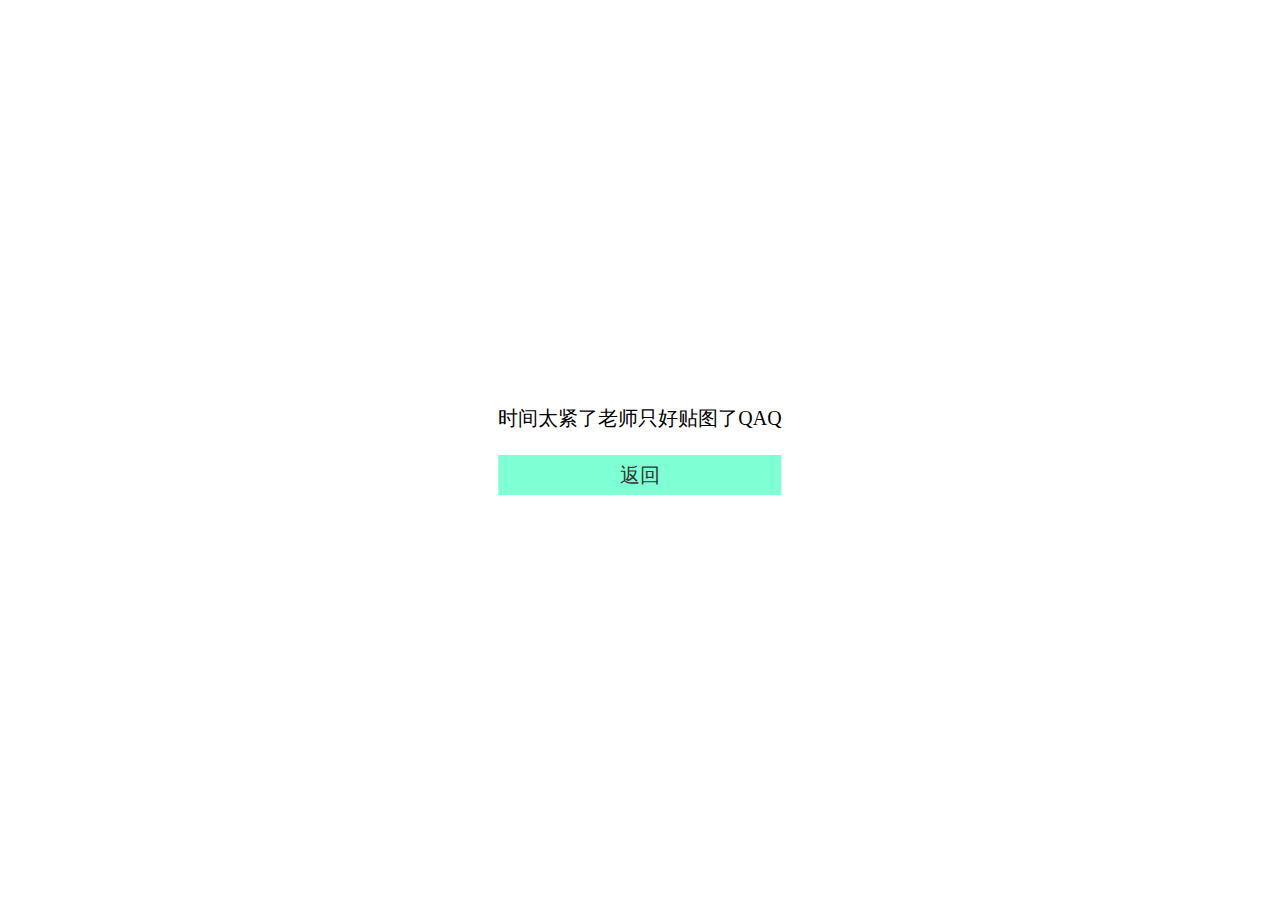
<file: qaq.html>
<!DOCTYPE html>
<html lang="en">
<head>
    <meta charset="UTF-8">
    <meta name="viewport" content="width=device-width, initial-scale=1.0">
    <title>QAQ</title>
    <style>
        .sm{
            position: absolute;
            left: 50%;
            top: 50%;
            transform: translate(-50%,-50%);
            font-size: 20px;
            text-align: center;
        }

        .sm a{
            text-decoration: none;
            color: #333;
        }

        .sm a div{
            width: 100%;
            height: 40px;
            background-color: aquamarine;
            line-height: 40px;
            text-align: center;
        }
        .sm a div:hover{
            background-color: aqua;
        }
    </style>
</head>
<body>
    <div class="sm">
        <div>时间太紧了老师只好贴图了QAQ</div><br>
        <a href="./zhuye.html">
            <div>
                返回
            </div>
        </a>
    </div>
</body>
</html>
</file>
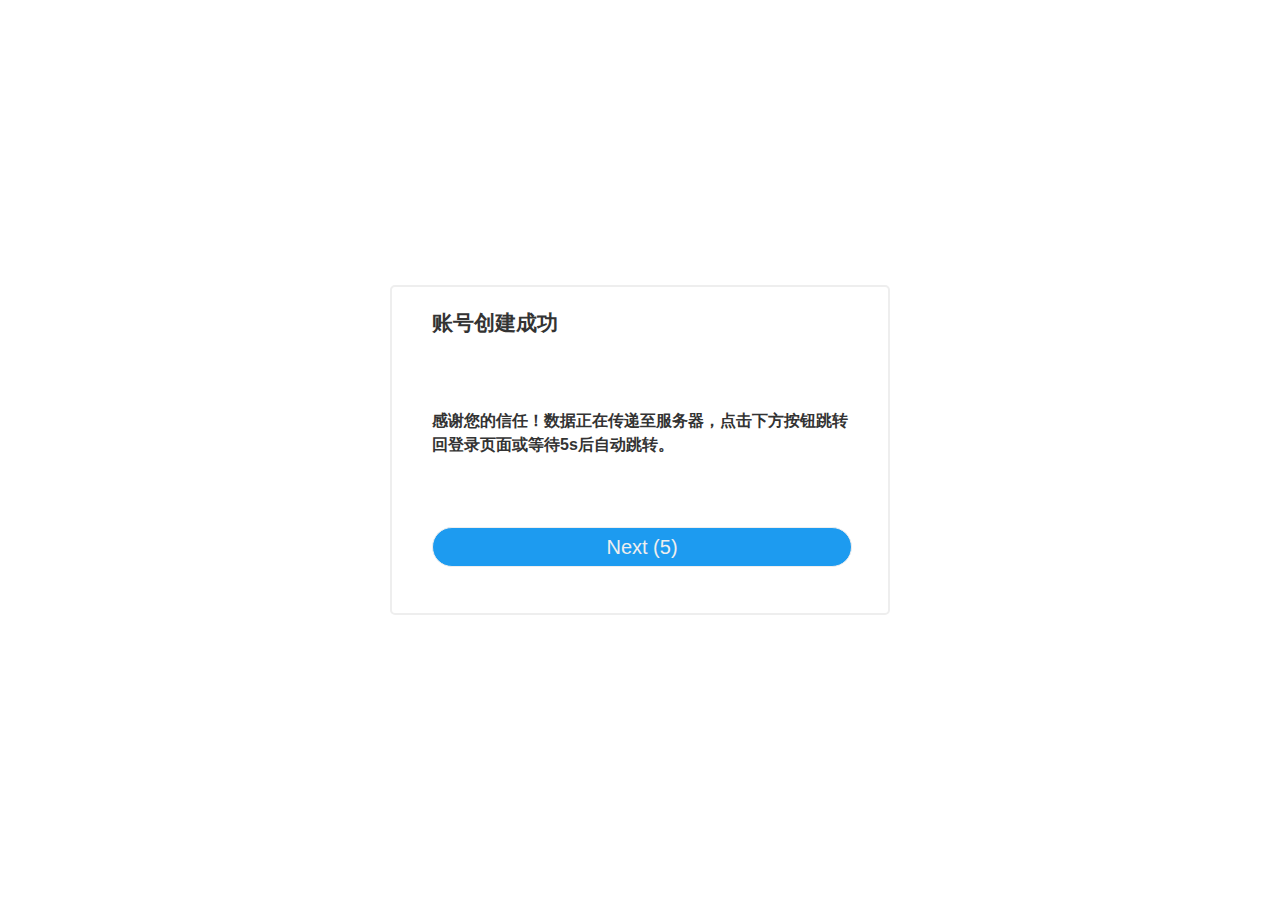
<file: tishi.html>
<!DOCTYPE html>
<html lang="en">
<head>
    <meta charset="UTF-8">
    <meta name="viewport" content="width=device-width, initial-scale=1.0">
    <title>Document</title>
    <link rel="stylesheet" href="./css/base.css">
    <link rel="stylesheet" href="./css/tishi.css">
</head>
<body>
    <div class="body2">
        <div class="deep">
            <div class="head"><h2> 账号创建成功 </h2></div>

            <div class="xinren">
                <p>感谢您的信任！数据正在传递至服务器，点击下方按钮跳转回登录页面或等待5s后自动跳转。</p>
            </div>

            <button class="submit">
                <div class="next">
                    Next&nbsp;
                </div>
            </button>
    </div>
    <script>
        const next = document.querySelector('.next')
        let i = 5;
        next.innerHTML = `Next&nbsp;(${i})`
        const submit = document.querySelector('.submit')
        submit.addEventListener('click',function(){
            setTimeout(function(){
            location.href ='index.html'
            },200)
        })
        setInterval(function (){
            i--
            if(i>=0)
            next.innerHTML=`Next &nbsp;(${i})`
            else
            {
                location.href ='index.html'
            }

        },1000)
    </script>
</body>
</html>
</file>
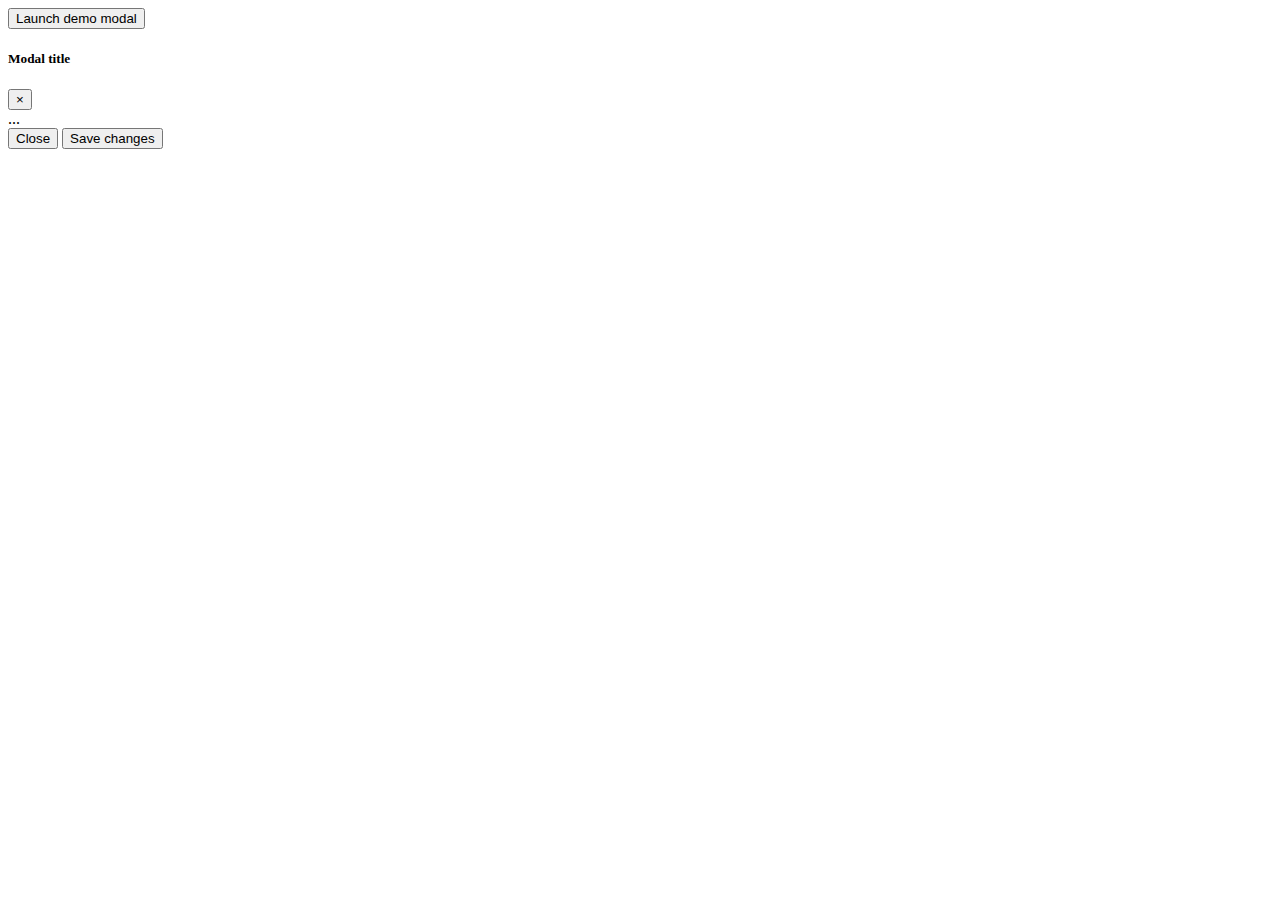
<file: 模态框样例.html>
<!DOCTYPE html>
<html>
<head>
	<meta charset="utf-8"> 
	<title>Bootstrap 实例 - 模态框（Modal）插件</title>
	<link rel="stylesheet" href="https://cdn.staticfile.net/twitter-bootstrap/3.3.7/css/bootstrap.min.css">
	<script src="https://cdn.staticfile.net/jquery/2.1.1/jquery.min.js"></script>
	<script src="https://cdn.staticfile.net/twitter-bootstrap/3.3.7/js/bootstrap.min.js"></script>
</head>
<body>
<!-- Button trigger modal -->
<button type="button" class="btn btn-primary" data-toggle="modal" data-target="#exampleModal">
    Launch demo modal
  </button>
  
  <!-- Modal -->
  <div class="modal fade" id="exampleModal" tabindex="-1" role="dialog" aria-labelledby="exampleModalLabel" aria-hidden="true">
    <div class="modal-dialog" role="document">
      <div class="modal-content">
        <div class="modal-header">
          <h5 class="modal-title" id="exampleModalLabel">Modal title</h5>
          <button type="button" class="close" data-dismiss="modal" aria-label="Close">
            <span aria-hidden="true">&times;</span>
          </button>
        </div>
        <div class="modal-body">
          ...
        </div>
        <div class="modal-footer">
          <button type="button" class="btn btn-secondary" data-dismiss="modal">Close</button>
          <button type="button" class="btn btn-primary">Save changes</button>
        </div>
      </div>
    </div>
  </div>
</div>
</body>
</html>
</file>
<file: css/base.css>
/* 基础公共样式：清除默认样式 + 设置通用样式 */
* {
  margin: 0;
  padding: 0;
  box-sizing: border-box;
}

li {
  list-style: none;
}

body {
  font: 14px/1.5 "Microsoft Yahei", "Hiragino Sans GB", "Heiti SC", "WenQuanYi Micro Hei", sans-serif;
  color: #333;
}

a {
  color: #333;
  text-decoration: none;
}
</file>
<file: css/tishi.css>
*{
    margin: 0;
    padding: 0;
    box-sizing: border-box;
}
.next{
    color: #eee;
    /* height: 30px;
    width: 30px; */
}
.body2{
    /* display: flex; */
    /*justify-content:center;
    align-items: center;*/
    
    position: absolute;
    width: 500px;
    height: 330px;
    border: 2px solid #eee;
    
    border-radius: 5px;
	left: 50%;
	top: 50%;
	transform: translate(-50%,-50%);
}

.body2 .deep{
    margin: 20px 40px;
}

.body2 .head{
    /* margin-right: -100px; */
    /* transform: scale(1.25); */
    /* width: 450px; */
    /* vertical-align: middle; */
    /* align-self: center; */
}

.xinren{
    margin-top: 70px;
    font-size: 16px;
    font-weight: 700;
    margin-bottom: 70px;
}

.submit{
    width: 420px;
    height: 40px;
    border: 1px solid #eee;
    border-radius: 20px;
    background-color: #1d9bf0;
    text-align: center;
    line-height: 34px;
    font-size: 20px;
}

.submit:hover{
    cursor:pointer;
    background-color: #0d8be0;
}
</file>
